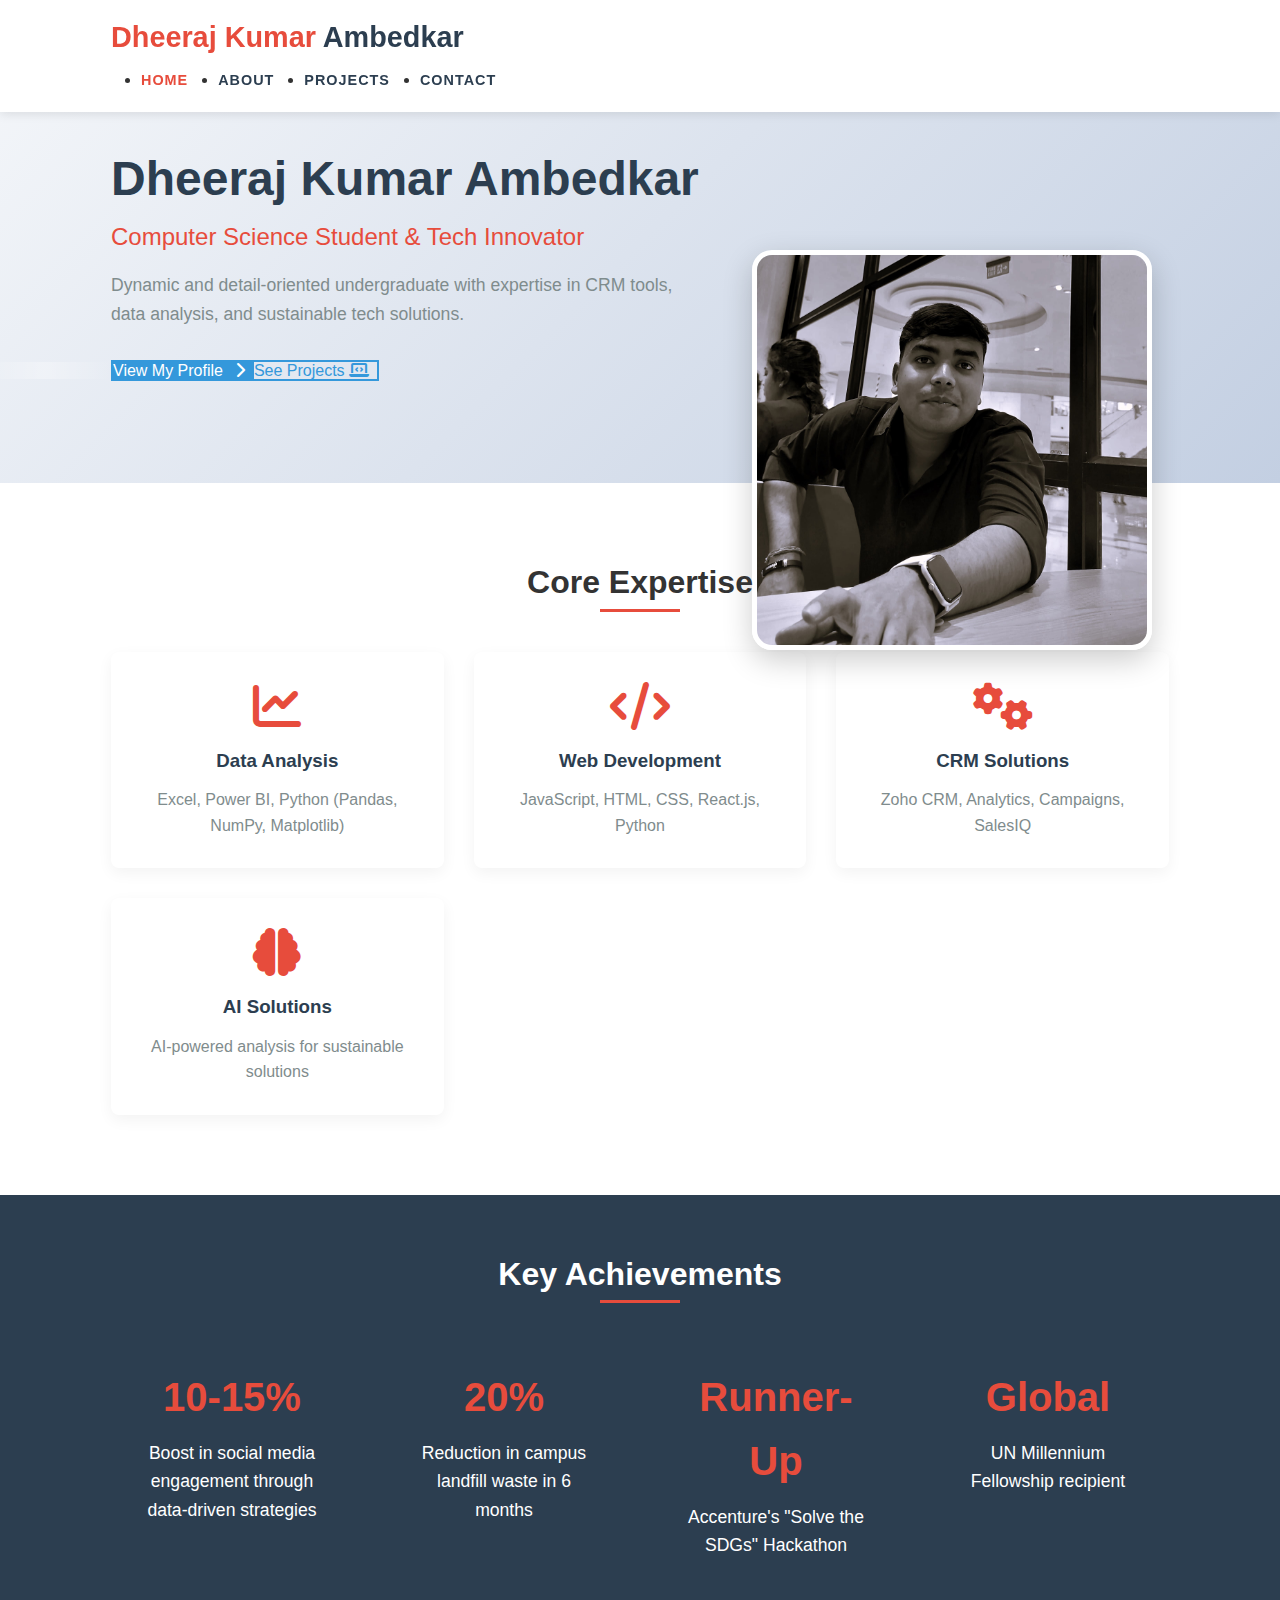
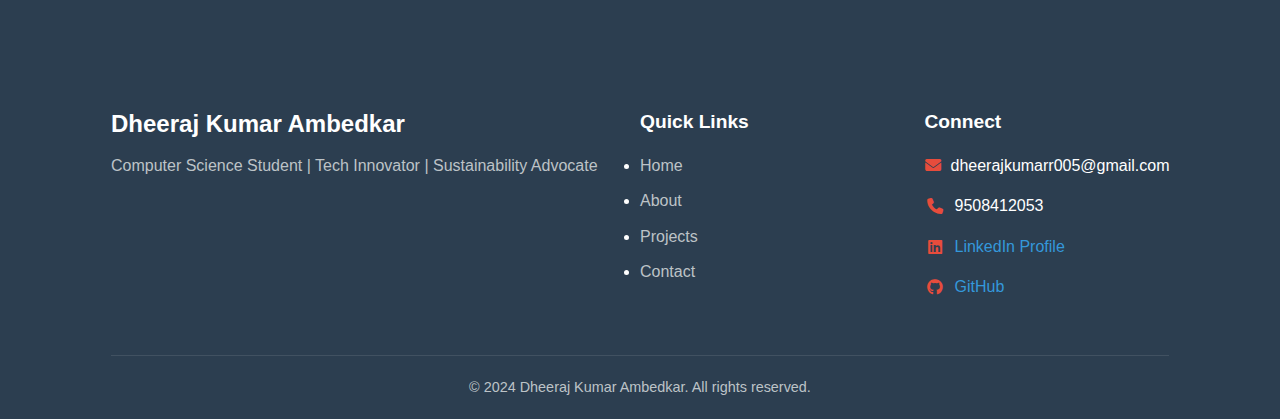
<file: index.html>
<!DOCTYPE html>
<html lang="en">
<head>
    <meta charset="UTF-8">
    <meta name="viewport" content="width=device-width, initial-scale=1.0">
    <title>Dheeraj Kumar Ambedkar | Portfolio</title>
    <link rel="stylesheet" href="https://cdnjs.cloudflare.com/ajax/libs/font-awesome/6.4.0/css/all.min.css">
    <link rel="stylesheet" href="css/style.css">
</head>
<body>
    <header class="professional-header">
        <div class="container">
            <div id="branding">
                <h1><span class="highlight">Dheeraj Kumar</span> Ambedkar</h1>
            </div>
            <nav>
                <ul>
                    <li class="current"><a href="index.html">Home</a></li>
                    <li><a href="about.html">About</a></li>
                    <li><a href="projects.html">Projects</a></li>
                    <li><a href="contact.html">Contact</a></li>
                </ul>
            </nav>
            <div class="mobile-menu-toggle">
                <i class="fas fa-bars"></i>
            </div>
        </div>
    </header>

    <section id="hero">
        <div class="container">
            <div class="hero-content">
                <h1>Dheeraj Kumar Ambedkar</h1>
                <h2>Computer Science Student & Tech Innovator</h2>
                <p class="hero-summary">Dynamic and detail-oriented undergraduate with expertise in CRM tools, data analysis, and sustainable tech solutions.</p>
                <div class="hero-cta">
                    <a href="about.html" class="btn-primary btn-glow">
                        <span>View My Profile</span>
                        <i class="fas fa-chevron-right"></i>
                    </a>
                    <a href="projects.html" class="btn-secondary btn-pulse">
                        <span>See Projects</span>
                        <i class="fas fa-laptop-code"></i>
                    </a>
                </div>
            </div>
            <div class="hero-image">
                <img src="assets/image.jpg" alt="Dheeraj Kumar Ambedkar" class="profile-image">
            </div>
        </div>
    </section>

    <section id="expertise">
        <div class="container">
            <h2 class="section-title">Core Expertise</h2>
            <div class="expertise-grid">
                <div class="expertise-card">
                    <i class="fas fa-chart-line"></i>
                    <h3>Data Analysis</h3>
                    <p>Excel, Power BI, Python (Pandas, NumPy, Matplotlib)</p>
                </div>
                <div class="expertise-card">
                    <i class="fas fa-code"></i>
                    <h3>Web Development</h3>
                    <p>JavaScript, HTML, CSS, React.js, Python</p>
                </div>
                <div class="expertise-card">
                    <i class="fas fa-cogs"></i>
                    <h3>CRM Solutions</h3>
                    <p>Zoho CRM, Analytics, Campaigns, SalesIQ</p>
                </div>
                <div class="expertise-card">
                    <i class="fas fa-brain"></i>
                    <h3>AI Solutions</h3>
                    <p>AI-powered analysis for sustainable solutions</p>
                </div>
            </div>
        </div>
    </section>

    <section id="achievements" class="dark-bg">
        <div class="container">
            <h2 class="section-title">Key Achievements</h2>
            <div class="achievements-grid">
                <div class="achievement-item">
                    <div class="achievement-number">10-15%</div>
                    <div class="achievement-text">Boost in social media engagement through data-driven strategies</div>
                </div>
                <div class="achievement-item">
                    <div class="achievement-number">20%</div>
                    <div class="achievement-text">Reduction in campus landfill waste in 6 months</div>
                </div>
                <div class="achievement-item">
                    <div class="achievement-number">Runner-Up</div>
                    <div class="achievement-text">Accenture's "Solve the SDGs" Hackathon</div>
                </div>
                <div class="achievement-item">
                    <div class="achievement-number">Global</div>
                    <div class="achievement-text">UN Millennium Fellowship recipient</div>
                </div>
            </div>
        </div>
    </section>

    <footer class="professional-footer">
        <div class="container">
            <div class="footer-content">
                <div class="footer-about">
                    <h3>Dheeraj Kumar Ambedkar</h3>
                    <p>Computer Science Student | Tech Innovator | Sustainability Advocate</p>
                </div>
                <div class="footer-links">
                    <h4>Quick Links</h4>
                    <ul>
                        <li><a href="index.html">Home</a></li>
                        <li><a href="about.html">About</a></li>
                        <li><a href="projects.html">Projects</a></li>
                        <li><a href="contact.html">Contact</a></li>
                    </ul>
                </div>
                <!-- Update in all HTML files -->
<div class="footer-contact">
    <h4>Connect</h4>
    <ul>
        <li><i class="fas fa-envelope"></i> dheerajkumarr005@gmail.com</li>
        <li><i class="fas fa-phone"></i> 9508412053</li>
        <li><i class="fab fa-linkedin"></i> <a href="https://www.linkedin.com/in/dheeraj-kumar-ambedkar-8b4850266/" target="_blank">LinkedIn Profile</a></li>
        <li><i class="fab fa-github"></i> <a href="https://github.com/Dheeraj0053" target="_blank">GitHub</a></li>
    </ul>
</div>
            </div>
            <div class="footer-copyright">
                <p>&copy; 2024 Dheeraj Kumar Ambedkar. All rights reserved.</p>
            </div>
        </div>
    </footer>

    <script src="js/script.js"></script>
</body>
</html>
</file>
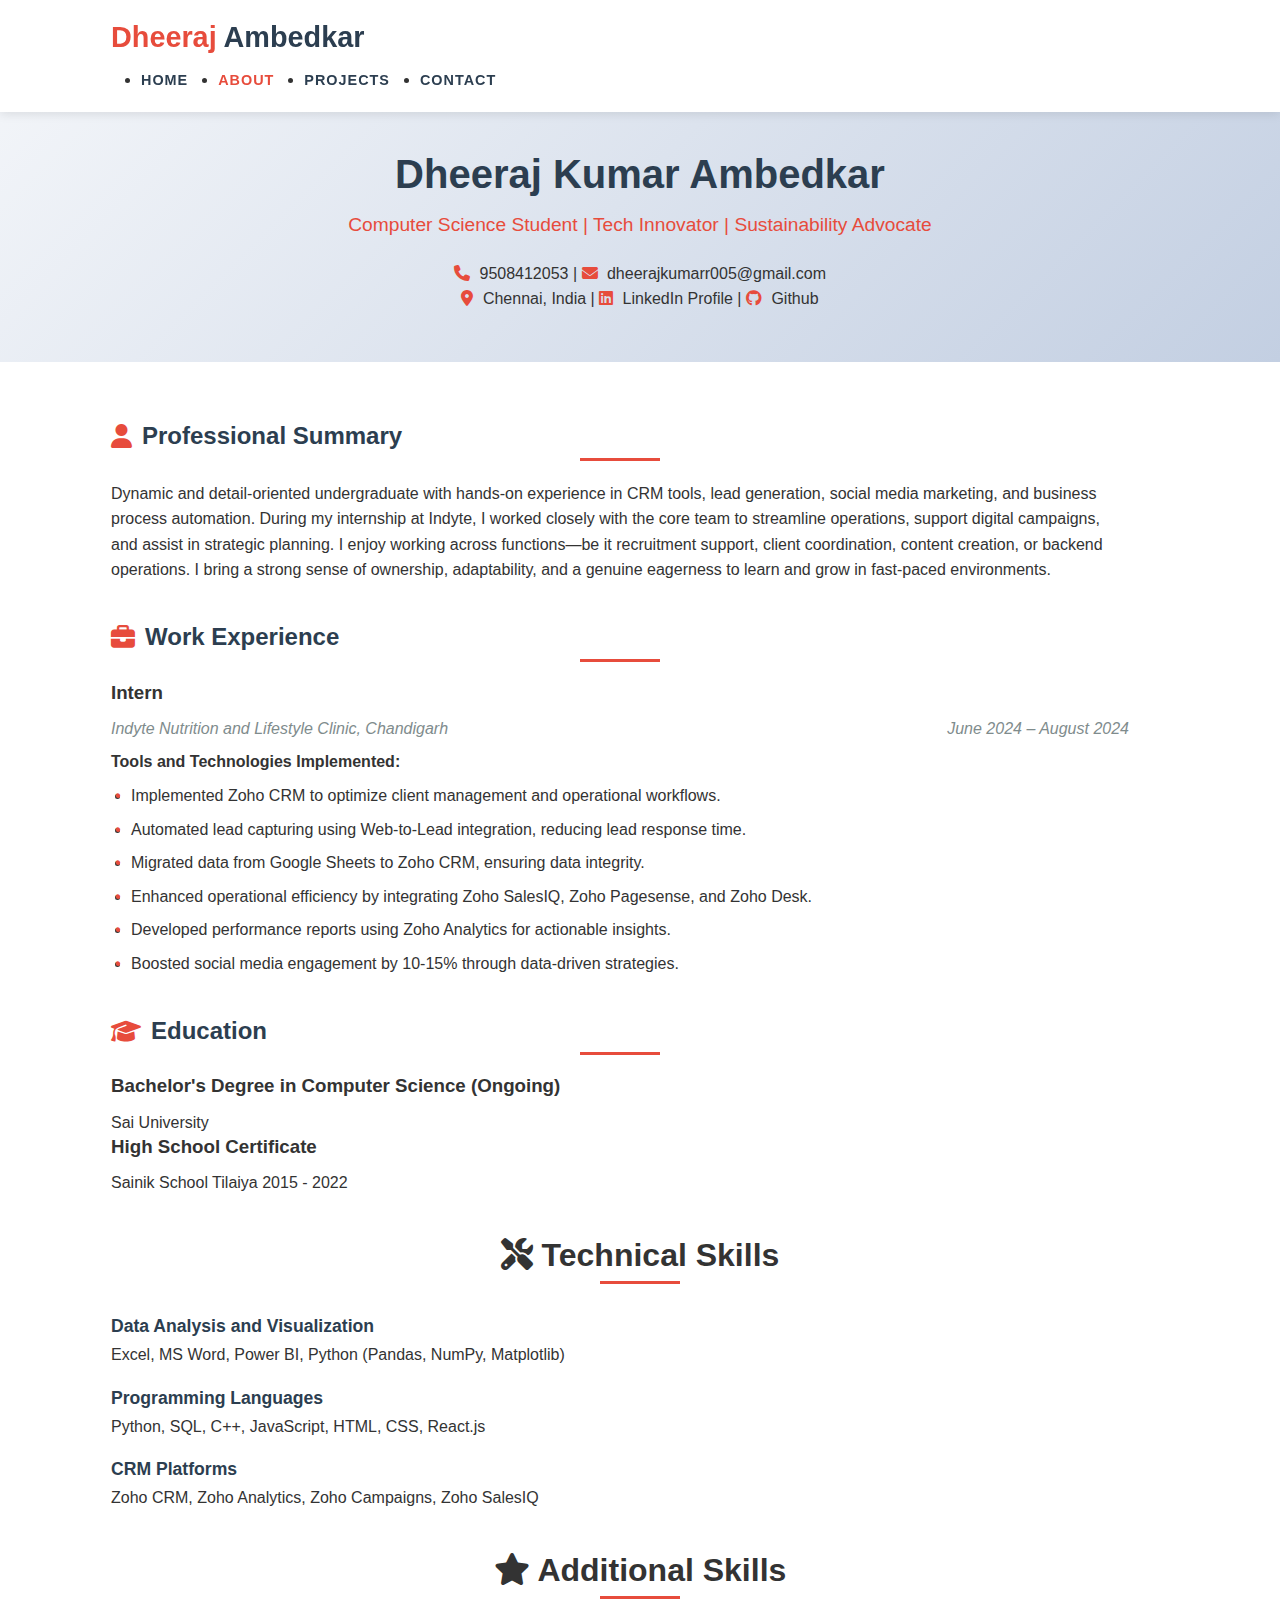
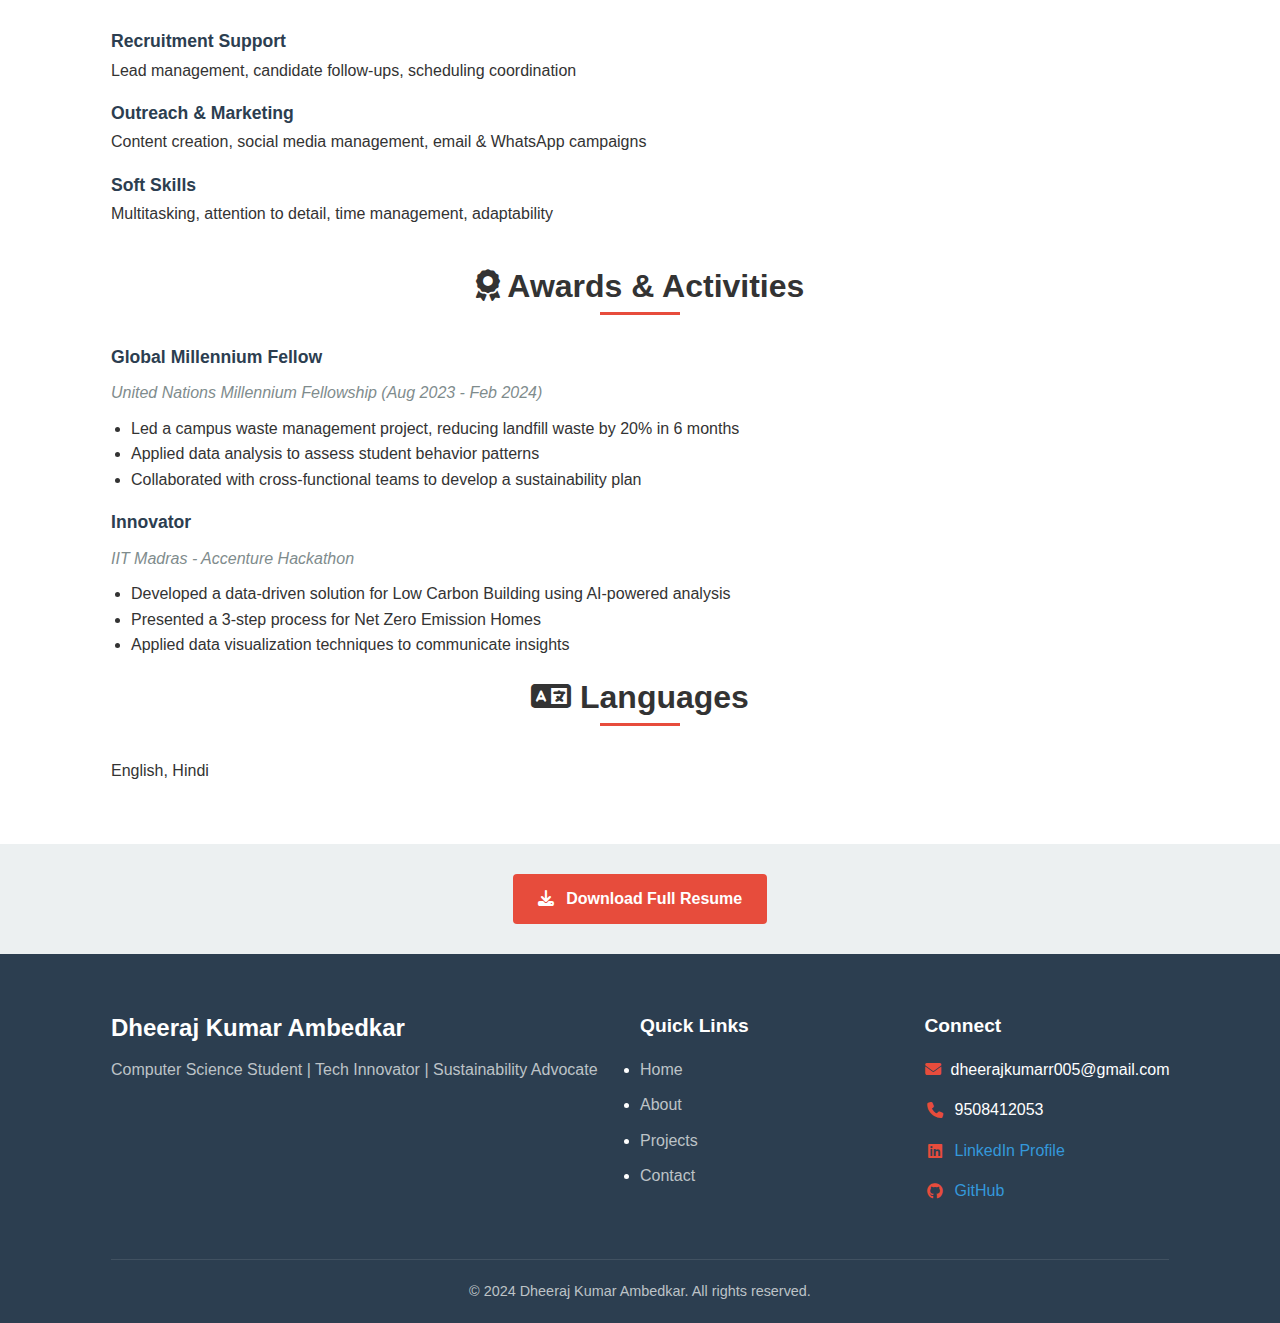
<file: about.html>
<!DOCTYPE html>
<html lang="en">
<head>
    <meta charset="UTF-8">
    <meta name="viewport" content="width=device-width, initial-scale=1.0">
    <title>Dheeraj Kumar Ambedkar | About</title>
    <link rel="stylesheet" href="https://cdnjs.cloudflare.com/ajax/libs/font-awesome/6.4.0/css/all.min.css">
    <link rel="stylesheet" href="css/style.css">
</head>
<body>
    <header class="professional-header">
        <div class="container">
            <div id="branding">
                <h1><span class="highlight">Dheeraj</span> Ambedkar</h1>
            </div>
            <nav>
                <ul>
                    <li><a href="index.html">Home</a></li>
                    <li class="current"><a href="about.html">About</a></li>
                    <li><a href="projects.html">Projects</a></li>
                    <li><a href="contact.html">Contact</a></li>
                </ul>
            </nav>
            <div class="mobile-menu-toggle">
                <i class="fas fa-bars"></i>
            </div>
        </div>
    </header>

    <section id="resume-header">
        <div class="container">
            <div class="resume-header-content">
                <h1>Dheeraj Kumar Ambedkar</h1>
                <p class="resume-tagline">Computer Science Student | Tech Innovator | Sustainability Advocate</p>
                <div class="resume-contact-info">
                    <p><i class="fas fa-phone"></i> 9508412053 | <i class="fas fa-envelope"></i> dheerajkumarr005@gmail.com</p>
                    <p><i class="fas fa-map-marker-alt"></i> Chennai, India | <i class="fab fa-linkedin"></i> LinkedIn Profile | <i class="fab fa-github"></i> Github</p>
                </div>
            </div>
        </div>
    </section>

    <section id="resume-content">
        <div class="container">
            <div class="resume-main">
                <section class="resume-section">
                    <h2 class="section-title"><i class="fas fa-user"></i> Professional Summary</h2>
                    <p>Dynamic and detail-oriented undergraduate with hands-on experience in CRM tools, lead generation, social media marketing, and business process automation. During my internship at Indyte, I worked closely with the core team to streamline operations, support digital campaigns, and assist in strategic planning. I enjoy working across functions—be it recruitment support, client coordination, content creation, or backend operations. I bring a strong sense of ownership, adaptability, and a genuine eagerness to learn and grow in fast-paced environments.</p>
                </section>

                <section class="resume-section">
                    <h2 class="section-title"><i class="fas fa-briefcase"></i> Work Experience</h2>
                    <div class="experience-item">
                        <h3>Intern</h3>
                        <div class="experience-meta">
                            <span class="company">Indyte Nutrition and Lifestyle Clinic, Chandigarh</span>
                            <span class="duration">June 2024 – August 2024</span>
                        </div>
                        <div class="experience-details">
                            <h4>Tools and Technologies Implemented:</h4>
                            <ul>
                                <li>Implemented Zoho CRM to optimize client management and operational workflows.</li>
                                <li>Automated lead capturing using Web-to-Lead integration, reducing lead response time.</li>
                                <li>Migrated data from Google Sheets to Zoho CRM, ensuring data integrity.</li>
                                <li>Enhanced operational efficiency by integrating Zoho SalesIQ, Zoho Pagesense, and Zoho Desk.</li>
                                <li>Developed performance reports using Zoho Analytics for actionable insights.</li>
                                <li>Boosted social media engagement by 10-15% through data-driven strategies.</li>
                            </ul>
                        </div>
                    </div>
                </section>

                <section class="resume-section">
                    <h2 class="section-title"><i class="fas fa-graduation-cap"></i> Education</h2>
                    <div class="education-item">
                        <h3>Bachelor's Degree in Computer Science (Ongoing)</h3>
                        <div class="education-meta">
                            <span class="institution">Sai University</span>
                        </div>
                    </div>
                    <div class="education-item">
                        <h3>High School Certificate</h3>
                        <div class="education-meta">
                            <span class="institution">Sainik School Tilaiya</span>
                            <span class="duration">2015 - 2022</span>
                        </div>
                    </div>
                </section>
            </div>

            <aside class="resume-sidebar">
                <section class="skills-section">
                    <h2 class="section-title"><i class="fas fa-tools"></i> Technical Skills</h2>
                    <div class="skill-category">
                        <h3>Data Analysis and Visualization</h3>
                        <p>Excel, MS Word, Power BI, Python (Pandas, NumPy, Matplotlib)</p>
                    </div>
                    <div class="skill-category">
                        <h3>Programming Languages</h3>
                        <p>Python, SQL, C++, JavaScript, HTML, CSS, React.js</p>
                    </div>
                    <div class="skill-category">
                        <h3>CRM Platforms</h3>
                        <p>Zoho CRM, Zoho Analytics, Zoho Campaigns, Zoho SalesIQ</p>
                    </div>
                </section>

                <section class="skills-section">
                    <h2 class="section-title"><i class="fas fa-star"></i> Additional Skills</h2>
                    <div class="skill-category">
                        <h3>Recruitment Support</h3>
                        <p>Lead management, candidate follow-ups, scheduling coordination</p>
                    </div>
                    <div class="skill-category">
                        <h3>Outreach & Marketing</h3>
                        <p>Content creation, social media management, email & WhatsApp campaigns</p>
                    </div>
                    <div class="skill-category">
                        <h3>Soft Skills</h3>
                        <p>Multitasking, attention to detail, time management, adaptability</p>
                    </div>
                </section>

                <section class="awards-section">
                    <h2 class="section-title"><i class="fas fa-award"></i> Awards & Activities</h2>
                    <div class="award-item">
                        <h3>Global Millennium Fellow</h3>
                        <p>United Nations Millennium Fellowship (Aug 2023 - Feb 2024)</p>
                        <ul>
                            <li>Led a campus waste management project, reducing landfill waste by 20% in 6 months</li>
                            <li>Applied data analysis to assess student behavior patterns</li>
                            <li>Collaborated with cross-functional teams to develop a sustainability plan</li>
                        </ul>
                    </div>
                    <div class="award-item">
                        <h3>Innovator</h3>
                        <p>IIT Madras - Accenture Hackathon</p>
                        <ul>
                            <li>Developed a data-driven solution for Low Carbon Building using AI-powered analysis</li>
                            <li>Presented a 3-step process for Net Zero Emission Homes</li>
                            <li>Applied data visualization techniques to communicate insights</li>
                        </ul>
                    </div>
                </section>

                <section class="languages-section">
                    <h2 class="section-title"><i class="fas fa-language"></i> Languages</h2>
                    <p>English, Hindi</p>
                </section>
            </aside>
        </div>
    </section>

    <section id="resume-download">
        <div class="container">
            <a href="#" class="btn-download"><i class="fas fa-download"></i> Download Full Resume</a>
        </div>
    </section>

    <footer class="professional-footer">
        <div class="container">
            <div class="footer-content">
                <div class="footer-about">
                    <h3>Dheeraj Kumar Ambedkar</h3>
                    <p>Computer Science Student | Tech Innovator | Sustainability Advocate</p>
                </div>
                <div class="footer-links">
                    <h4>Quick Links</h4>
                    <ul>
                        <li><a href="index.html">Home</a></li>
                        <li><a href="about.html">About</a></li>
                        <li><a href="projects.html">Projects</a></li>
                        <li><a href="contact.html">Contact</a></li>
                    </ul>
                </div>
                
<div class="footer-contact">
    <h4>Connect</h4>
    <ul>
        <li><i class="fas fa-envelope"></i> dheerajkumarr005@gmail.com</li>
        <li><i class="fas fa-phone"></i> 9508412053</li>
        <li><i class="fab fa-linkedin"></i> <a href="https://www.linkedin.com/in/dheeraj-kumar-ambedkar-8b4850266/" target="_blank">LinkedIn Profile</a></li>
        <li><i class="fab fa-github"></i> <a href="https://github.com/Dheeraj0053" target="_blank">GitHub</a></li>
    </ul>
</div>
            </div>
            <div class="footer-copyright">
                <p>&copy; 2024 Dheeraj Kumar Ambedkar. All rights reserved.</p>
            </div>
        </div>
    </footer>

    <script src="js/script.js"></script>
</body>
</html>
</file>
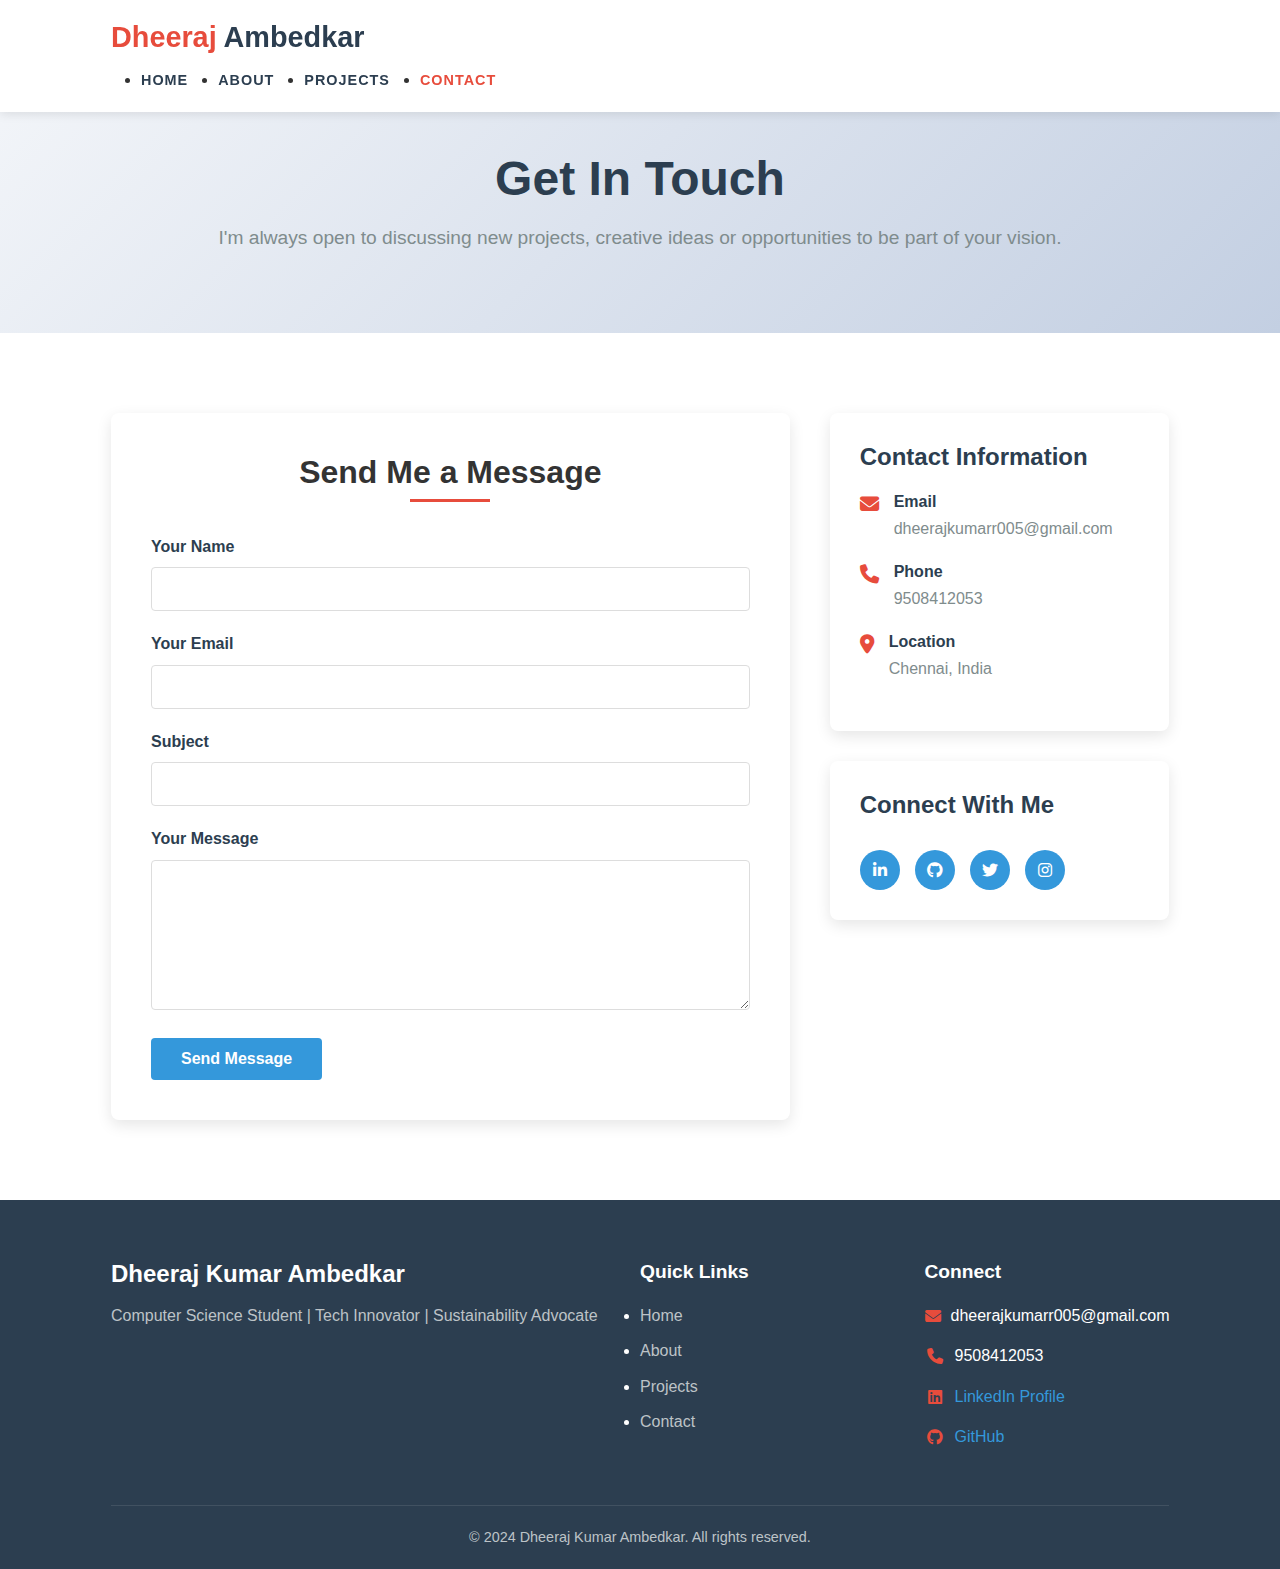
<file: contact.html>
<!DOCTYPE html>
<html lang="en">
<head>
    <meta charset="UTF-8">
    <meta name="viewport" content="width=device-width, initial-scale=1.0">
    <title>Dheeraj Kumar Ambedkar | Contact</title>
    <link rel="stylesheet" href="https://cdnjs.cloudflare.com/ajax/libs/font-awesome/6.4.0/css/all.min.css">
    <link rel="stylesheet" href="css/style.css">
</head>
<body>
    <header class="professional-header">
        <div class="container">
            <div id="branding">
                <h1><span class="highlight">Dheeraj</span> Ambedkar</h1>
            </div>
            <nav>
                <ul>
                    <li><a href="index.html">Home</a></li>
                    <li><a href="about.html">About</a></li>
                    <li><a href="projects.html">Projects</a></li>
                    <li class="current"><a href="contact.html">Contact</a></li>
                </ul>
            </nav>
            <div class="mobile-menu-toggle">
                <i class="fas fa-bars"></i>
            </div>
        </div>
    </header>

    <section id="contact-hero">
        <div class="container">
            <h1>Get In Touch</h1>
            <p>I'm always open to discussing new projects, creative ideas or opportunities to be part of your vision.</p>
        </div>
    </section>

    <section id="contact-main">
        <div class="container">
            <div class="contact-container">
                <div class="contact-form-container">
                    <form action="https://formsubmit.co/dheerajkumarr005@gmail.com" method="POST" class="contact-form">
                        <!-- Add this hidden input for subject -->
                        <input type="hidden" name="_subject" value="New Portfolio Contact!">
                        
                        <!-- Add honeypot to prevent spam -->
                        <input type="text" name="_honey" style="display:none">
                        
                        <!-- Disable captcha -->
                        <input type="hidden" name="_captcha" value="false">
                    <h2 class="section-title">Send Me a Message</h2>
                    <form id="contactForm" class="contact-form">
                        <div class="form-group">
                            <label for="name">Your Name</label>
                            <input type="text" id="name" name="name" required>
                        </div>
                        <div class="form-group">
                            <label for="email">Your Email</label>
                            <input type="email" id="email" name="email" required>
                        </div>
                        <div class="form-group">
                            <label for="subject">Subject</label>
                            <input type="text" id="subject" name="subject" required>
                        </div>
                        <div class="form-group">
                            <label for="message">Your Message</label>
                            <textarea id="message" name="message" required></textarea>
                        </div>
                        <button type="submit" class="btn-submit">Send Message</button>
                    </form>
                </div>
                <div class="contact-info-container">
                    <div class="contact-info-card">
                        <h3>Contact Information</h3>
                        <div class="contact-info-item">
                            <i class="fas fa-envelope"></i>
                            <div class="contact-info-text">
                                <h4>Email</h4>
                                <p>dheerajkumarr005@gmail.com</p>
                            </div>
                        </div>
                        <div class="contact-info-item">
                            <i class="fas fa-phone"></i>
                            <div class="contact-info-text">
                                <h4>Phone</h4>
                                <p>9508412053</p>
                            </div>
                        </div>
                        <div class="contact-info-item">
                            <i class="fas fa-map-marker-alt"></i>
                            <div class="contact-info-text">
                                <h4>Location</h4>
                                <p>Chennai, India</p>
                            </div>
                        </div>
                    </div>
                    <div class="contact-info-card">
                        <h3>Connect With Me</h3>
                        <div class="social-links">
                            <a href="https://www.linkedin.com/in/dheeraj-kumar-ambedkar-8b4850266/" 
                               target="_blank" 
                               title="LinkedIn">
                               <i class="fab fa-linkedin-in"></i>
                            </a>
                            <a href="https://github.com/Dheeraj0053" 
                               target="_blank" 
                               title="GitHub">
                               <i class="fab fa-github"></i>
                            </a>
                            <a href="#" title="Twitter">
                               <i class="fab fa-twitter"></i>
                            </a>
                            <a href="#" title="Instagram">
                               <i class="fab fa-instagram"></i>
                            </a>
                        </div>
                    </div>
                </div>
            </div>
        </div>
    </section>

    

    <footer class="professional-footer">
        <div class="container">
            <div class="footer-content">
                <div class="footer-about">
                    <h3>Dheeraj Kumar Ambedkar</h3>
                    <p>Computer Science Student | Tech Innovator | Sustainability Advocate</p>
                </div>
                <div class="footer-links">
                    <h4>Quick Links</h4>
                    <ul>
                        <li><a href="index.html">Home</a></li>
                        <li><a href="about.html">About</a></li>
                        <li><a href="projects.html">Projects</a></li>
                        <li><a href="contact.html">Contact</a></li>
                    </ul>
                </div>
               
<div class="footer-contact">
    <h4>Connect</h4>
    <ul>
        <li><i class="fas fa-envelope"></i> dheerajkumarr005@gmail.com</li>
        <li><i class="fas fa-phone"></i> 9508412053</li>
        <li><i class="fab fa-linkedin"></i> <a href="https://www.linkedin.com/in/dheeraj-kumar-ambedkar-8b4850266/" target="_blank">LinkedIn Profile</a></li>
        <li><i class="fab fa-github"></i> <a href="https://github.com/Dheeraj0053" target="_blank">GitHub</a></li>
    </ul>
</div>
            </div>
            <div class="footer-copyright">
                <p>&copy; 2024 Dheeraj Kumar Ambedkar. All rights reserved.</p>
            </div>
        </div>
    </footer>

    <script src="js/script.js"></script>
</body>
</html>
</file>
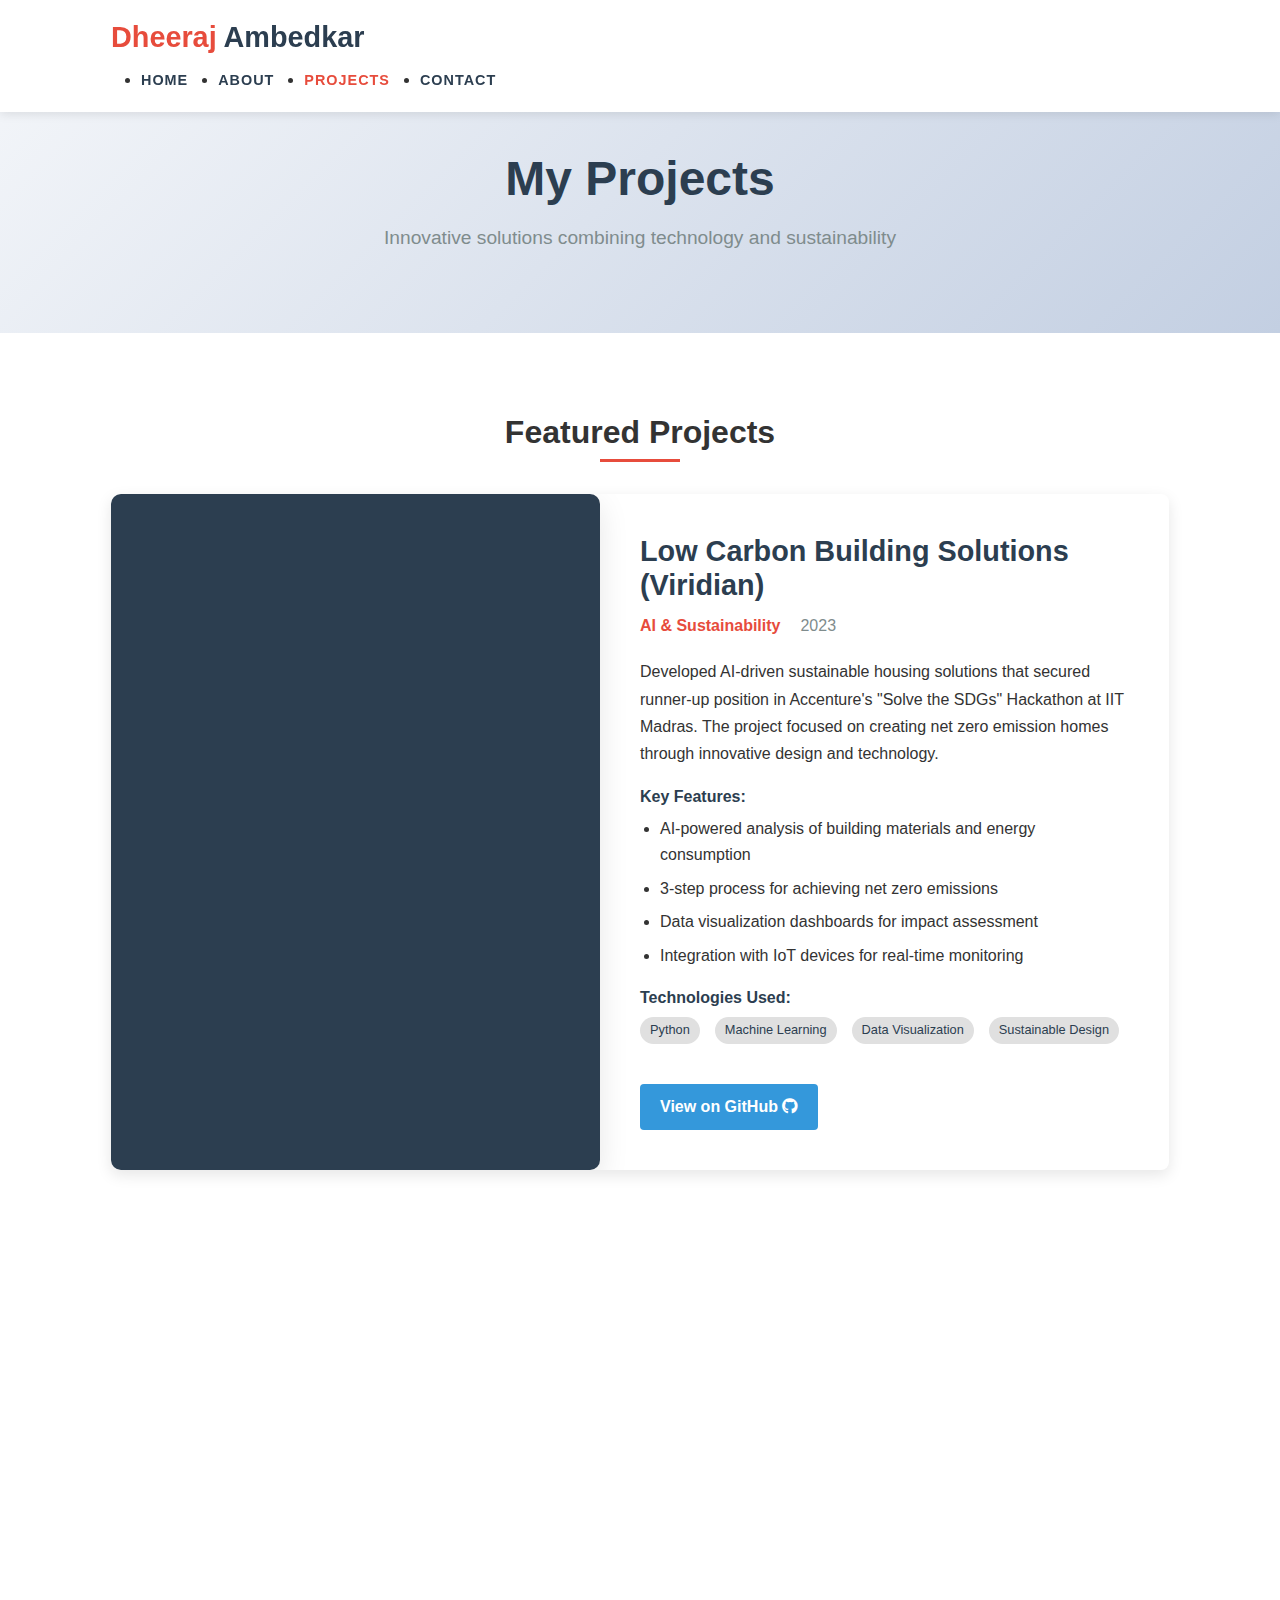
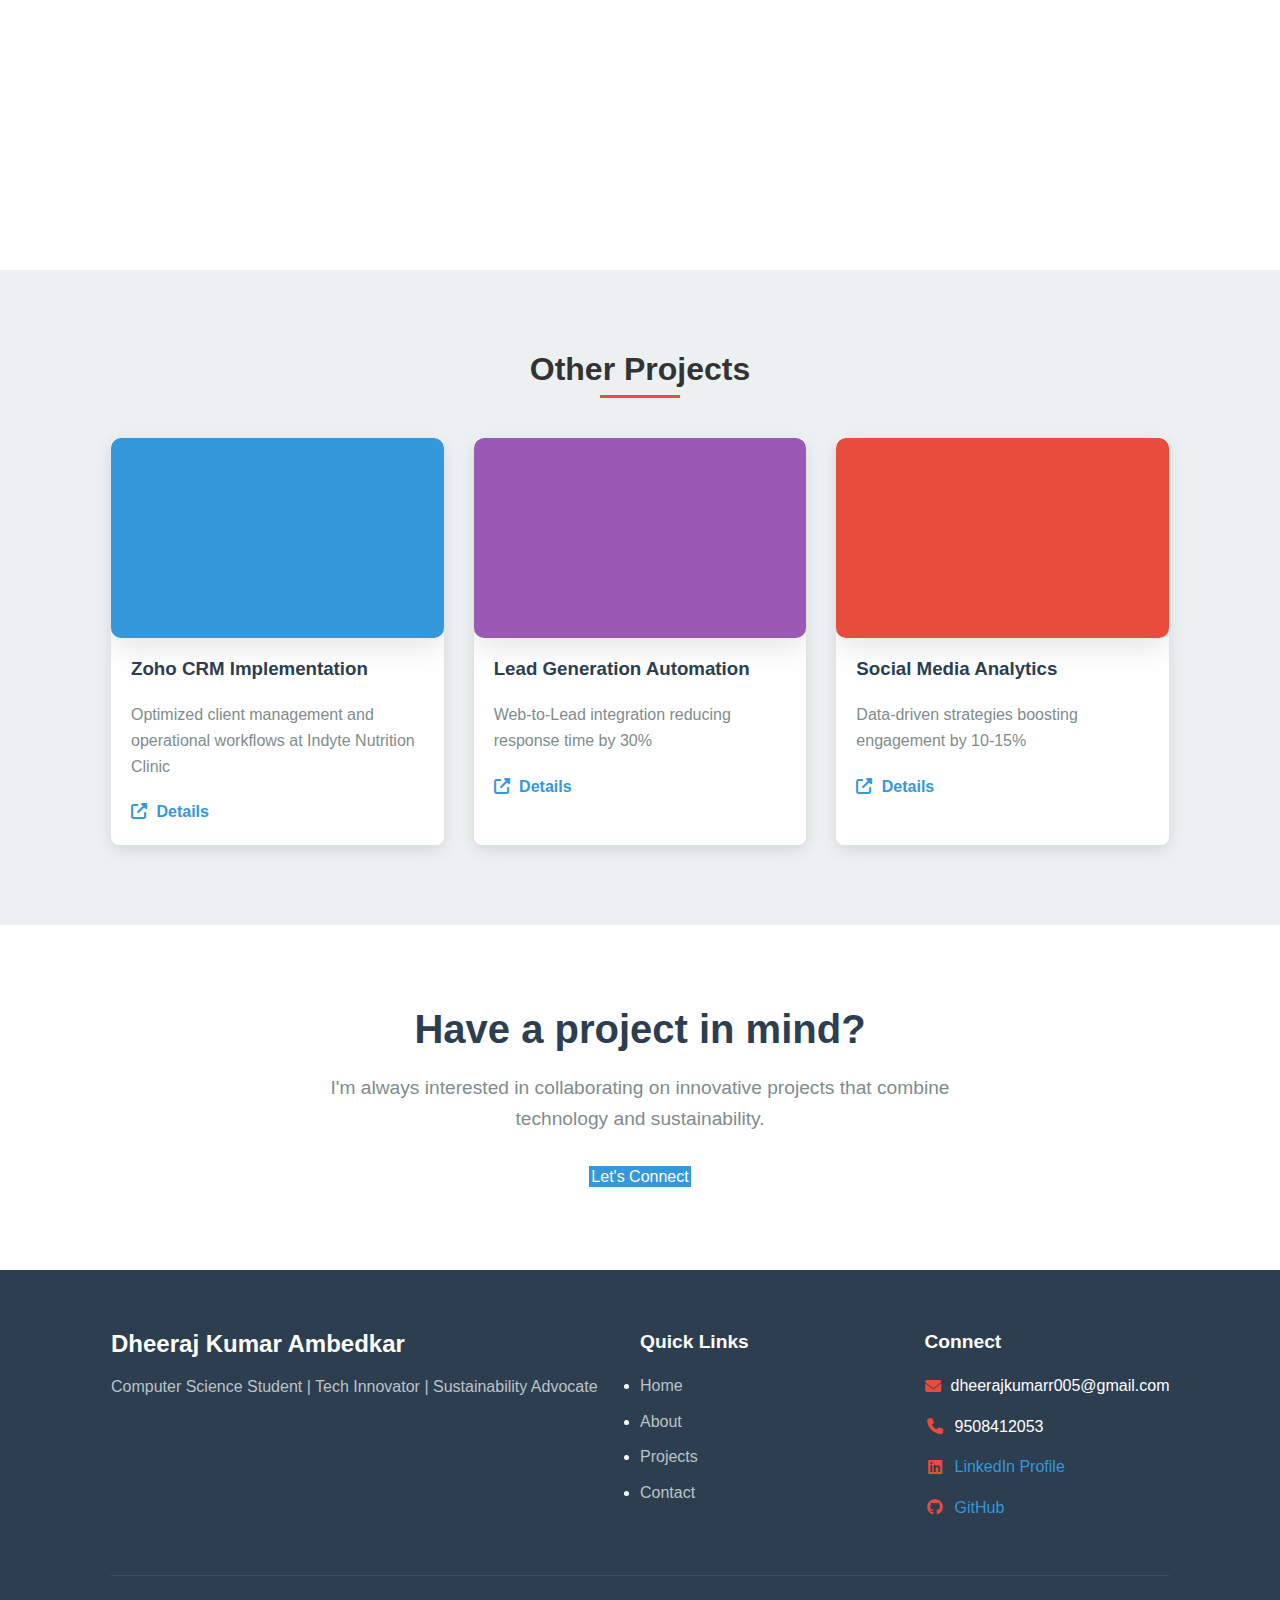
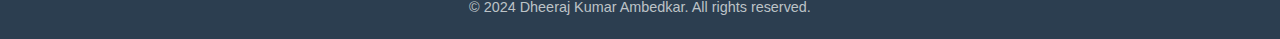
<file: projects.html>
<!DOCTYPE html>
<html lang="en">
<head>
    <meta charset="UTF-8">
    <meta name="viewport" content="width=device-width, initial-scale=1.0">
    <title>Dheeraj Kumar Ambedkar | Projects</title>
    <link rel="stylesheet" href="https://cdnjs.cloudflare.com/ajax/libs/font-awesome/6.4.0/css/all.min.css">
    <link rel="stylesheet" href="css/style.css">
</head>
<body>
    <header class="professional-header">
        <div class="container">
            <div id="branding">
                <h1><span class="highlight">Dheeraj</span> Ambedkar</h1>
            </div>
            <nav>
                <ul>
                    <li><a href="index.html">Home</a></li>
                    <li><a href="about.html">About</a></li>
                    <li class="current"><a href="projects.html">Projects</a></li>
                    <li><a href="contact.html">Contact</a></li>
                </ul>
            </nav>
            <div class="mobile-menu-toggle">
                <i class="fas fa-bars"></i>
            </div>
        </div>
    </header>

    <section id="projects-hero">
        <div class="container">
            <h1>My Projects</h1>
            <p>Innovative solutions combining technology and sustainability</p>
        </div>
    </section>

    <section id="featured-projects">
        <div class="container">
            <h2 class="section-title">Featured Projects</h2>
            
            <div class="project-card">
                <div class="project-image">
                    <div class="image-placeholder" style="background-color: #2c3e50;"></div>
                </div>
                <div class="project-details">
                    <h3>Low Carbon Building Solutions (Viridian)</h3>
                    <div class="project-meta">
                        <span class="project-category">AI & Sustainability</span>
                        <span class="project-date">2023</span>
                    </div>
                    <p class="project-description">Developed AI-driven sustainable housing solutions that secured runner-up position in Accenture's "Solve the SDGs" Hackathon at IIT Madras. The project focused on creating net zero emission homes through innovative design and technology.</p>
                    <div class="project-features">
                        <h4>Key Features:</h4>
                        <ul>
                            <li>AI-powered analysis of building materials and energy consumption</li>
                            <li>3-step process for achieving net zero emissions</li>
                            <li>Data visualization dashboards for impact assessment</li>
                            <li>Integration with IoT devices for real-time monitoring</li>
                        </ul>
                    </div>
                    <div class="project-technologies">
                        <h4>Technologies Used:</h4>
                        <div class="tech-tags">
                            <span>Python</span>
                            <span>Machine Learning</span>
                            <span>Data Visualization</span>
                            <span>Sustainable Design</span>
                        </div>
                    </div>
                    <a href="https://github.com/Dheeraj0053/Viridian-sustainable-housing-solutions-" 
   class="btn-project" 
   target="_blank">
   View on GitHub <i class="fab fa-github"></i>
</a>
                </div>
            </div>
            
<div class="project-card">
    <div class="project-image">
        <div class="image-placeholder" style="background-color: #34495e;"></div>
    </div>
    
    <div class="project-details">
        <h3>Intrusion Detection in Wireless Sensor Networks Using Regression</h3>
        <div class="project-meta">
            <span class="project-category">Machine Learning</span>
            <span class="project-date">2023</span>
        </div>
        <p class="project-description">Developed predictive models to determine the number of barriers needed to secure Wireless Sensor Networks against intrusions using various regression techniques.</p>
        <div class="project-features">
            <h4>Key Features:</h4>
            <ul>
                <li>Implemented multiple regression models including Linear Regression, Decision Trees, Random Forest, SVM</li>
                <li>Utilized ensemble methods like AdaBoost and Gradient Boosting</li>
                <li>Achieved exceptional R² score of 0.988 with Gradient Boosting</li>
                <li>Developed comprehensive evaluation metrics for model comparison</li>
            </ul>
        </div>
        <div class="project-technologies">
            <h4>Technologies Used:</h4>
            <div class="tech-tags">
                <span>Python</span>
                <span>Scikit-learn</span>
                <span>Pandas</span>
                <span>NumPy</span>
                <span>Matplotlib</span>
            </div>
        </div>
        <a href="https://github.com/Dheeraj0053/Intrusion-Detection-in-Wireless-Sensor-Networks-Using-Regression" 
        class="btn-project" 
        target="_blank">
        View on GitHub <i class="fab fa-github"></i>
     </a>
    </div>
</div>

<div class="project-card reverse">
    <div class="project-image">
        <div class="image-placeholder" style="background-color: #16a085;"></div>
    </div>
    <div class="project-details">
        <h3>Deep Learning-Based Image Classification</h3>
        <div class="project-meta">
            <span class="project-category">Deep Learning</span>
            <span class="project-date">2023</span>
        </div>
        <p class="project-description">Built advanced image classifiers using transfer learning and fine-tuning techniques on pretrained models for improved performance on specialized datasets.</p>
        <div class="project-features">
            <h4>Key Features:</h4>
            <ul>
                <li>Implemented state-of-the-art architectures: Xception, ResNet101V2, InceptionResNetV2</li>
                <li>Applied Transfer Learning and Fine-Tuning strategies</li>
                <li>Evaluated on Airplanes, Motorbikes, and Schooners dataset</li>
                <li>Achieved high precision, recall, and F1-scores across all classes</li>
            </ul>
        </div>
        <div class="project-technologies">
            <h4>Technologies Used:</h4>
            <div class="tech-tags">
                <span>TensorFlow</span>
                <span>Keras</span>
                <span>Transfer Learning</span>
                <span>Computer Vision</span>
                <span>Data Augmentation</span>
            </div>
        </div>
        <!-- Deep Learning Classification -->
<a href="https://github.com/Dheeraj0053/Deep-Learning-Based-Image-Classification-with-Transfer-Learning-and-Fine-Tuning" 
class="btn-project" 
target="_blank">
View on GitHub <i class="fab fa-github"></i>
</a>
    </div>
</div>

            <div class="project-card reverse">
                <div class="project-image">
                    <div class="image-placeholder" style="background-color: #27ae60;"></div>
                </div>
                <div class="project-details">
                    <h3>Campus Waste Management</h3>
                    <div class="project-meta">
                        <span class="project-category">Sustainability</span>
                        <span class="project-date">2023-2024</span>
                    </div>
                    <p class="project-description">As a Global Millennium Fellow with the United Nations Millennium Fellowship, I led a campus waste management initiative that reduced landfill waste by 20% within 6 months through data-driven strategies and behavioral analysis.</p>
                    <div class="project-features">
                        <h4>Key Features:</h4>
                        <ul>
                            <li>Data analysis of student waste disposal patterns</li>
                            <li>Behavioral intervention strategies</li>
                            <li>Waste segregation infrastructure implementation</li>
                            <li>Sustainability awareness campaigns</li>
                        </ul>
                    </div>
                    <div class="project-technologies">
                        <h4>Technologies Used:</h4>
                        <div class="tech-tags">
                            <span>Data Analysis</span>
                            <span>Excel</span>
                            <span>Power BI</span>
                            <span>Behavioral Science</span>
                        </div>
                    </div>
                    <!-- Campus Waste Management -->
<a href="https://docs.google.com/document/d/1LOWcJSUS8VDrbqc8qeu1tJLUQWBbfxKFz0VvQYhmHPs/edit?tab=t.0" 
class="btn-project" 
target="_blank">
View Project Details <i class="fas fa-external-link-alt"></i>
</a>
                </div>
            </div>
        </div>
    </section>

    <section id="other-projects" class="light-bg">
        <div class="container">
            <h2 class="section-title">Other Projects</h2>
            <div class="projects-grid">
                <div class="small-project-card">
                    <div class="small-project-image">
                        <div class="image-placeholder" style="background-color: #3498db;"></div>
                    </div>
                    <h3>Zoho CRM Implementation</h3>
                    <p>Optimized client management and operational workflows at Indyte Nutrition Clinic</p>
                    <div class="project-links">
                        <a href="#"><i class="fas fa-external-link-alt"></i> Details</a>
                    </div>
                </div>
                <div class="small-project-card">
                    <div class="small-project-image">
                        <div class="image-placeholder" style="background-color: #9b59b6;"></div>
                    </div>
                    <h3>Lead Generation Automation</h3>
                    <p>Web-to-Lead integration reducing response time by 30%</p>
                    <div class="project-links">
                        <a href="#"><i class="fas fa-external-link-alt"></i> Details</a>
                    </div>
                </div>
                <div class="small-project-card">
                    <div class="small-project-image">
                        <div class="image-placeholder" style="background-color: #e74c3c;"></div>
                    </div>
                    <h3>Social Media Analytics</h3>
                    <p>Data-driven strategies boosting engagement by 10-15%</p>
                    <div class="project-links">
                        <a href="#"><i class="fas fa-external-link-alt"></i> Details</a>
                    </div>
                </div>
            </div>
        </div>
    </section>

    <section id="project-cta">
        <div class="container">
            <h2>Have a project in mind?</h2>
            <p>I'm always interested in collaborating on innovative projects that combine technology and sustainability.</p>
            <a href="contact.html" class="btn-primary">Let's Connect</a>
        </div>
    </section>

    <footer class="professional-footer">
        <div class="container">
            <div class="footer-content">
                <div class="footer-about">
                    <h3>Dheeraj Kumar Ambedkar</h3>
                    <p>Computer Science Student | Tech Innovator | Sustainability Advocate</p>
                </div>
                <div class="footer-links">
                    <h4>Quick Links</h4>
                    <ul>
                        <li><a href="index.html">Home</a></li>
                        <li><a href="about.html">About</a></li>
                        <li><a href="projects.html">Projects</a></li>
                        <li><a href="contact.html">Contact</a></li>
                    </ul>
                </div>
                
<div class="footer-contact">
    <h4>Connect</h4>
    <ul>
        <li><i class="fas fa-envelope"></i> dheerajkumarr005@gmail.com</li>
        <li><i class="fas fa-phone"></i> 9508412053</li>
        <li><i class="fab fa-linkedin"></i> <a href="https://www.linkedin.com/in/dheeraj-kumar-ambedkar-8b4850266/" target="_blank">LinkedIn Profile</a></li>
        <li><i class="fab fa-github"></i> <a href="https://github.com/Dheeraj0053" target="_blank">GitHub</a></li>
    </ul>
</div>
            </div>
            <div class="footer-copyright">
                <p>&copy; 2024 Dheeraj Kumar Ambedkar. All rights reserved.</p>
            </div>
        </div>
    </footer>

    <script src="js/script.js"></script>
</body>
</html>
</file>
<file: css/style.css>
/* Global Styles */
:root {
    --primary-color: #2c3e50;
    --secondary-color: #e74c3c;
    --accent-color: #3498db;
    --light-color: #ecf0f1;
    --dark-color: #2c3e50;
    --text-color: #333;
    --text-light: #7f8c8d;
    --success-color: #27ae60;
    --warning-color: #f39c12;
}

* {
    margin: 0;
    padding: 0;
    box-sizing: border-box;
}

body {
    font-family: 'Segoe UI', Tahoma, Geneva, Verdana, sans-serif;
    line-height: 1.6;
    color: var(--text-color);
    background: #fff;
}

h1, h2, h3, h4, h5, h6 {
    font-weight: 700;
    line-height: 1.2;
    margin-bottom: 0.75rem;
}

a {
    text-decoration: none;
    color: var(--accent-color);
    transition: all 0.3s ease;
}

a:hover {
    color: var(--secondary-color);
}

.container {
    width: 85%;
    max-width: 1200px;
    margin: 0 auto;
    padding: 0 15px;
}

.btn {
    display: inline-block;
    padding: 10px 20px;
    border-radius: 4px;
    font-weight: 600;
    text-align: center;
    transition: all 0.3s ease;
    cursor: pointer;
}

.btn-primary {
    background: var(--accent-color);
    color: white;
    border: 2px solid var(--accent-color);
}

.btn-primary:hover {
    background: transparent;
    color: var(--accent-color);
}

.btn-secondary {
    background: transparent;
    color: var(--accent-color);
    border: 2px solid var(--accent-color);
}

.btn-secondary:hover {
    background: var(--accent-color);
    color: white;
}

.section-title {
    font-size: 2rem;
    margin-bottom: 2rem;
    position: relative;
    padding-bottom: 10px;
    text-align: center;
}

.section-title:after {
    content: '';
    position: absolute;
    bottom: 0;
    left: 50%;
    transform: translateX(-50%);
    width: 80px;
    height: 3px;
    background: var(--secondary-color);
}

.dark-bg {
    background: var(--dark-color);
    color: white;
}

.light-bg {
    background: var(--light-color);
}

/* Header */
.professional-header {
    background: white;
    box-shadow: 0 2px 10px rgba(0, 0, 0, 0.1);
    position: fixed;
    width: 100%;
    top: 0;
    z-index: 1000;
    padding: 20px 0;
}

.professional-header #branding h1 {
    font-size: 1.8rem;
    color: var(--dark-color);
}

.professional-header .highlight {
    color: var(--secondary-color);
}

.professional-header nav ul {
    display: flex;
}

.professional-header nav ul li {
    margin-left: 30px;
}

.professional-header nav ul li a {
    color: var(--dark-color);
    font-weight: 600;
    font-size: 0.9rem;
    text-transform: uppercase;
    letter-spacing: 1px;
}

.professional-header nav ul li.current a,
.professional-header nav ul li a:hover {
    color: var(--secondary-color);
}

.mobile-menu-toggle {
    display: none;
    font-size: 1.5rem;
    cursor: pointer;
}

/* Hero Section */
#hero {
    padding: 150px 0 100px;
    background: linear-gradient(135deg, #f5f7fa 0%, #c3cfe2 100%);
}

.hero-content {
    max-width: 600px;
}

.hero-content h1 {
    font-size: 3rem;
    color: var(--dark-color);
    margin-bottom: 15px;
}

.hero-content h2 {
    font-size: 1.5rem;
    color: var(--secondary-color);
    margin-bottom: 20px;
    font-weight: 400;
}

.hero-summary {
    font-size: 1.1rem;
    margin-bottom: 30px;
    color: var(--text-light);
}

.hero-cta .btn {
    margin-right: 15px;
    margin-bottom: 15px;
}

.hero-image {
    position: absolute;
    right: 10%;
    top: 50%;
    transform: translateY(-50%);
    width: 400px;
    height: 400px;
    border-radius: 20px;
    overflow: hidden;
    box-shadow: 0 10px 30px rgba(0, 0, 0, 0.2);
    border: 5px solid white;
}
.profile-image {
    width: 100%;
    height: 100%;
    object-fit: cover;
    object-position: center;
    transition: transform 0.5s ease;
}

.image-placeholder {
    width: 100%;
    height: 100%;
    background: var(--primary-color);
    border-radius: 10px;
    box-shadow: 0 10px 30px rgba(0, 0, 0, 0.1);
}
.hero-image:hover .profile-image {
    transform: scale(1.05);
}

/* For mobile responsiveness */
@media (max-width: 1024px) {
    .hero-image {
        width: 350px;
        height: 350px;
    }
}

@media (max-width: 768px) {
    .hero-image {
        position: relative;
        right: auto;
        top: auto;
        transform: none;
        width: 100%;
        height: 300px;
        margin-top: 40px;
    }
}

/* Expertise Section */
#expertise {
    padding: 80px 0;
}

.expertise-grid {
    display: grid;
    grid-template-columns: repeat(auto-fit, minmax(250px, 1fr));
    gap: 30px;
    margin-top: 40px;
}

.expertise-card {
    background: white;
    padding: 30px;
    border-radius: 8px;
    box-shadow: 0 5px 15px rgba(0, 0, 0, 0.05);
    text-align: center;
    transition: transform 0.3s ease, box-shadow 0.3s ease;
}

.expertise-card:hover {
    transform: translateY(-10px);
    box-shadow: 0 15px 30px rgba(0, 0, 0, 0.1);
}

.expertise-card i {
    font-size: 3rem;
    color: var(--secondary-color);
    margin-bottom: 20px;
}

.expertise-card h3 {
    margin-bottom: 15px;
    color: var(--dark-color);
}

.expertise-card p {
    color: var(--text-light);
}

/* Achievements Section */
#achievements {
    padding: 60px 0;
}

.achievements-grid {
    display: grid;
    grid-template-columns: repeat(auto-fit, minmax(200px, 1fr));
    gap: 30px;
    text-align: center;
}

.achievement-item {
    padding: 30px;
}

.achievement-number {
    font-size: 2.5rem;
    font-weight: 700;
    color: var(--secondary-color);
    margin-bottom: 10px;
}

.achievement-text {
    font-size: 1.1rem;
}

/* Resume Header */
#resume-header {
    padding: 150px 0 50px;
    background: linear-gradient(135deg, #f5f7fa 0%, #c3cfe2 100%);
    text-align: center;
}

.resume-header-content h1 {
    font-size: 2.5rem;
    color: var(--dark-color);
}

.resume-tagline {
    font-size: 1.2rem;
    color: var(--secondary-color);
    margin-bottom: 20px;
}

.resume-contact-info {
    margin-top: 20px;
}

.resume-contact-info i {
    margin-right: 5px;
    color: var(--secondary-color);
}

/* Resume Content */
#resume-content {
    padding: 60px 0;
    display: flex;
}

.resume-main {
    flex: 2;
    padding-right: 40px;
}

.resume-sidebar {
    flex: 1;
}

.resume-section {
    margin-bottom: 40px;
}

.resume-section h2 {
    color: var(--dark-color);
    margin-bottom: 20px;
    font-size: 1.5rem;
    display: flex;
    align-items: center;
}

.resume-section h2 i {
    margin-right: 10px;
    color: var(--secondary-color);
}

.experience-item {
    margin-bottom: 30px;
}

.experience-meta {
    display: flex;
    justify-content: space-between;
    margin-bottom: 10px;
    color: var(--text-light);
    font-style: italic;
}

.experience-details ul {
    margin-left: 20px;
}

.experience-details li {
    margin-bottom: 8px;
    position: relative;
}

.experience-details li:before {
    content: '•';
    color: var(--secondary-color);
    font-weight: bold;
    display: inline-block;
    width: 1em;
    margin-left: -1em;
}

.skills-section {
    margin-bottom: 40px;
}

.skill-category {
    margin-bottom: 20px;
}

.skill-category h3 {
    font-size: 1.1rem;
    color: var(--dark-color);
    margin-bottom: 5px;
}

.award-item {
    margin-bottom: 20px;
}

.award-item h3 {
    font-size: 1.1rem;
    color: var(--dark-color);
}

.award-item p {
    font-style: italic;
    color: var(--text-light);
    margin-bottom: 10px;
}

.award-item ul {
    margin-left: 20px;
}

/* Resume Download */
#resume-download {
    padding: 30px 0;
    text-align: center;
    background: var(--light-color);
}

.btn-download {
    display: inline-block;
    padding: 12px 25px;
    background: var(--secondary-color);
    color: white;
    border-radius: 4px;
    font-weight: 600;
    transition: all 0.3s ease;
}

.btn-download:hover {
    background: var(--dark-color);
    color: white;
}

.btn-download i {
    margin-right: 8px;
}

/* Projects Hero */
#projects-hero {
    padding: 150px 0 80px;
    background: linear-gradient(135deg, #f5f7fa 0%, #c3cfe2 100%);
    text-align: center;
}

#projects-hero h1 {
    font-size: 3rem;
    color: var(--dark-color);
    margin-bottom: 15px;
}

#projects-hero p {
    font-size: 1.2rem;
    color: var(--text-light);
}

/* Featured Projects */
#featured-projects {
    padding: 80px 0;
}

.project-card {
    display: flex;
    margin-bottom: 60px;
    background: white;
    border-radius: 8px;
    overflow: hidden;
    box-shadow: 0 5px 15px rgba(0, 0, 0, 0.1);
}

.project-card.reverse {
    flex-direction: row-reverse;
}

.project-image {
    flex: 1;
}

.project-details {
    flex: 1;
    padding: 40px;
}

.project-details h3 {
    font-size: 1.8rem;
    color: var(--dark-color);
    margin-bottom: 10px;
}

.project-meta {
    display: flex;
    margin-bottom: 20px;
    color: var(--text-light);
}

.project-category {
    margin-right: 20px;
    font-weight: 600;
    color: var(--secondary-color);
}

.project-description {
    margin-bottom: 20px;
    line-height: 1.7;
}

.project-features h4 {
    margin-bottom: 10px;
    color: var(--dark-color);
}

.project-features ul {
    margin-left: 20px;
    margin-bottom: 20px;
}

.project-features li {
    margin-bottom: 8px;
}

.project-technologies h4 {
    margin-bottom: 10px;
    color: var(--dark-color);
}

.tech-tags {
    display: flex;
    flex-wrap: wrap;
    gap: 10px;
    margin-bottom: 20px;
}
/* (Previous CSS code remains the same) */

/* Other Projects Section */
#other-projects {
    padding: 80px 0;
}

.projects-grid {
    display: grid;
    grid-template-columns: repeat(auto-fit, minmax(300px, 1fr));
    gap: 30px;
    margin-top: 40px;
}

.small-project-card {
    background: white;
    border-radius: 8px;
    overflow: hidden;
    box-shadow: 0 5px 15px rgba(0, 0, 0, 0.1);
    transition: transform 0.3s ease, box-shadow 0.3s ease;
}

.small-project-card:hover {
    transform: translateY(-10px);
    box-shadow: 0 15px 30px rgba(0, 0, 0, 0.15);
}

.small-project-image {
    height: 200px;
    width: 100%;
}

.small-project-card h3 {
    padding: 20px 20px 10px;
    color: var(--dark-color);
}

.small-project-card p {
    padding: 0 20px 20px;
    color: var(--text-light);
}

.project-links {
    padding: 0 20px 20px;
}

.project-links a {
    color: var(--accent-color);
    font-weight: 600;
}

.project-links i {
    margin-right: 5px;
}

/* Project CTA */
#project-cta {
    padding: 80px 0;
    text-align: center;
}

#project-cta h2 {
    font-size: 2.5rem;
    margin-bottom: 20px;
    color: var(--dark-color);
}

#project-cta p {
    font-size: 1.2rem;
    max-width: 700px;
    margin: 0 auto 30px;
    color: var(--text-light);
}

/* Contact Page */
#contact-hero {
    padding: 150px 0 80px;
    background: linear-gradient(135deg, #f5f7fa 0%, #c3cfe2 100%);
    text-align: center;
}

#contact-hero h1 {
    font-size: 3rem;
    color: var(--dark-color);
    margin-bottom: 15px;
}

#contact-hero p {
    font-size: 1.2rem;
    color: var(--text-light);
}

#contact-main {
    padding: 80px 0;
}

.contact-container {
    display: flex;
    gap: 40px;
}

.contact-form-container {
    flex: 2;
}

.contact-info-container {
    flex: 1;
}

.contact-form {
    background: white;
    padding: 40px;
    border-radius: 8px;
    box-shadow: 0 5px 15px rgba(0, 0, 0, 0.1);
}

.form-group {
    margin-bottom: 20px;
}

.form-group label {
    display: block;
    margin-bottom: 8px;
    font-weight: 600;
    color: var(--dark-color);
}

.form-group input,
.form-group textarea {
    width: 100%;
    padding: 12px 15px;
    border: 1px solid #ddd;
    border-radius: 4px;
    font-family: inherit;
    font-size: 1rem;
    transition: border-color 0.3s ease;
}

.form-group input:focus,
.form-group textarea:focus {
    outline: none;
    border-color: var(--accent-color);
}

.form-group textarea {
    min-height: 150px;
    resize: vertical;
}

.btn-submit {
    background: var(--accent-color);
    color: white;
    border: none;
    padding: 12px 30px;
    font-size: 1rem;
    font-weight: 600;
    border-radius: 4px;
    cursor: pointer;
    transition: background 0.3s ease;
}

.btn-submit:hover {
    background: var(--secondary-color);
}

.contact-info-card {
    background: white;
    padding: 30px;
    border-radius: 8px;
    box-shadow: 0 5px 15px rgba(0, 0, 0, 0.1);
    margin-bottom: 30px;
}

.contact-info-card h3 {
    color: var(--dark-color);
    margin-bottom: 20px;
    font-size: 1.5rem;
}

.contact-info-item {
    display: flex;
    align-items: flex-start;
    margin-bottom: 20px;
}

.contact-info-item i {
    color: var(--secondary-color);
    font-size: 1.2rem;
    margin-right: 15px;
    margin-top: 3px;
}

.contact-info-text h4 {
    color: var(--dark-color);
    margin-bottom: 5px;
}

.contact-info-text p {
    color: var(--text-light);
}

.social-links {
    display: flex;
    gap: 15px;
    margin-top: 30px;
}

.social-links a {
    display: flex;
    align-items: center;
    justify-content: center;
    width: 40px;
    height: 40px;
    background: var(--accent-color);
    color: white;
    border-radius: 50%;
    transition: all 0.3s ease;
}

.social-links a:hover {
    background: var(--secondary-color);
    transform: translateY(-3px);
}

/* Footer */
.professional-footer {
    background: var(--dark-color);
    color: white;
    padding: 60px 0 20px;
}

.footer-content {
    display: flex;
    flex-wrap: wrap;
    gap: 40px;
    margin-bottom: 40px;
}

.footer-about {
    flex: 2;
    min-width: 300px;
}

.footer-about h3 {
    font-size: 1.5rem;
    margin-bottom: 15px;
}

.footer-about p {
    color: #bdc3c7;
}

.footer-links {
    flex: 1;
    min-width: 150px;
}

.footer-links h4 {
    font-size: 1.2rem;
    margin-bottom: 20px;
}

.footer-links ul li {
    margin-bottom: 10px;
}

.footer-links ul li a {
    color: #bdc3c7;
    transition: color 0.3s ease;
}

.footer-links ul li a:hover {
    color: var(--secondary-color);
}

.footer-contact {
    flex: 1;
    min-width: 200px;
}

.footer-contact h4 {
    font-size: 1.2rem;
    margin-bottom: 20px;
}

.footer-contact ul li {
    margin-bottom: 15px;
    display: flex;
    align-items: center;
}

.footer-contact ul li i {
    margin-right: 10px;
    color: var(--secondary-color);
    width: 20px;
    text-align: center;
}

.footer-copyright {
    text-align: center;
    padding-top: 20px;
    border-top: 1px solid rgba(255, 255, 255, 0.1);
    color: #bdc3c7;
    font-size: 0.9rem;
}

/* Responsive Design */
@media (max-width: 1024px) {
    .hero-image {
        width: 350px;
        height: 350px;
    }
    
    .project-card,
    .project-card.reverse {
        flex-direction: column;
    }
    
    .project-image {
        height: 300px;
    }
}

@media (max-width: 768px) {
    .container {
        width: 95%;
    }
    
    .mobile-menu-toggle {
        display: block;
    }
    
    .professional-header nav {
        position: fixed;
        top: 80px;
        left: -100%;
        width: 100%;
        background: white;
        box-shadow: 0 10px 20px rgba(0, 0, 0, 0.1);
        transition: all 0.3s ease;
    }
    
    .professional-header nav.active {
        left: 0;
    }
    
    .professional-header nav ul {
        flex-direction: column;
        padding: 20px;
    }
    
    .professional-header nav ul li {
        margin: 0 0 15px 0;
    }
    
    .hero-content {
        max-width: 100%;
        text-align: center;
    }
    
    .hero-image {
        position: relative;
        right: auto;
        top: auto;
        transform: none;
        width: 100%;
        height: 300px;
        margin-top: 40px;
    }
    
    .hero-cta {
        justify-content: center;
    }
    
    .resume-content {
        flex-direction: column;
    }
    
    .resume-main {
        padding-right: 0;
    }
    
    .contact-container {
        flex-direction: column;
    }
}

@media (max-width: 480px) {
    .section-title {
        font-size: 1.8rem;
    }
    
    .hero-content h1 {
        font-size: 2.5rem;
    }
    
    .hero-content h2 {
        font-size: 1.3rem;
    }
    
    .btn {
        display: block;
        width: 100%;
        margin-bottom: 15px;
    }
    
    .hero-cta .btn {
        margin-right: 0;
    }
}
/* Add to style.css */
.btn-glow {
    position: relative;
    overflow: hidden;
    z-index: 1;
}

.btn-glow:before {
    content: '';
    position: absolute;
    top: 0;
    left: -100%;
    width: 100%;
    height: 100%;
    background: linear-gradient(90deg, transparent, rgba(255,255,255,0.3), transparent);
    transition: 0.5s;
    z-index: -1;
}

.btn-glow:hover:before {
    left: 100%;
}

.btn-glow i {
    margin-left: 8px;
    transition: transform 0.3s ease;
}

.btn-glow:hover i {
    transform: translateX(5px);
}

.btn-pulse {
    animation: pulse 2s infinite;
    position: relative;
}

@keyframes pulse {
    0% {
        box-shadow: 0 0 0 0 rgba(52, 152, 219, 0.7);
    }
    70% {
        box-shadow: 0 0 0 10px rgba(52, 152, 219, 0);
    }
    100% {
        box-shadow: 0 0 0 0 rgba(52, 152, 219, 0);
    }
}

.btn-pulse i {
    margin-right: 8px;
}
/* Add to style.css */
.project-card {
    transition: transform 0.3s ease, box-shadow 0.3s ease;
}

.project-card:hover {
    transform: translateY(-5px);
    box-shadow: 0 15px 30px rgba(0, 0, 0, 0.2);
}

.btn-project {
    display: inline-block;
    padding: 10px 20px;
    background: var(--accent-color);
    color: white;
    border-radius: 4px;
    font-weight: 600;
    transition: all 0.3s ease;
    margin-top: 15px;
}

.btn-project:hover {
    background: var(--secondary-color);
    transform: translateY(-3px);
    box-shadow: 0 5px 15px rgba(0, 0, 0, 0.1);
}

.tech-tags span {
    display: inline-block;
    background: #e0e0e0;
    padding: 3px 10px;
    border-radius: 20px;
    font-size: 0.8rem;
    margin-right: 5px;
    margin-bottom: 5px;
    color: var(--dark-color);
}
</file>
